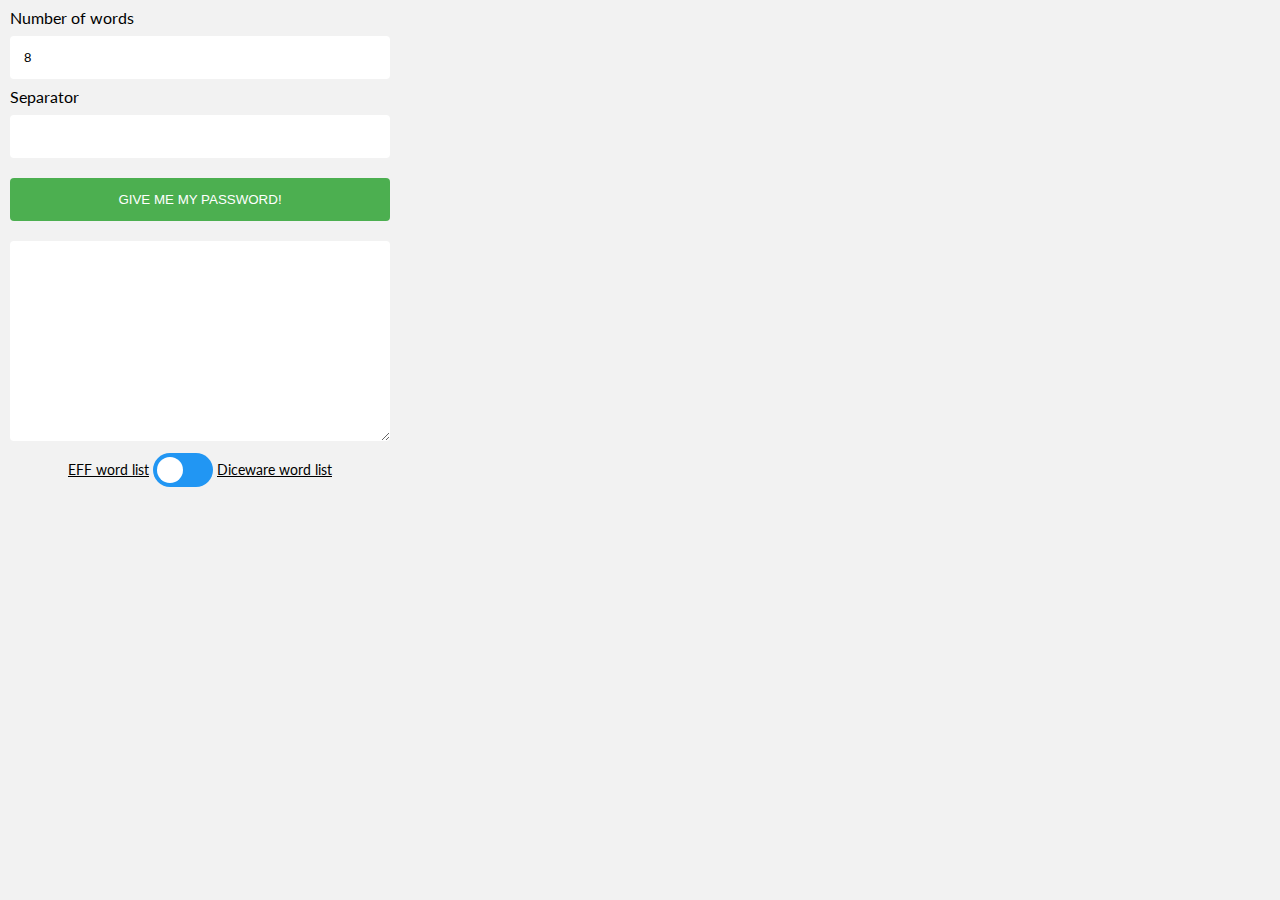
<file: popup.html>
<!DOCTYPE html>
<html>

<head>
    <title>Diceware Passwords</title>
    <meta charset="utf-8">
    <link rel="stylesheet" type="text/css" href="css/reset.css"/>
    <link rel="stylesheet" type="text/css" id="default" href="css/style.css"/>
    <link href="https://fonts.googleapis.com/css?family=Lato" rel="stylesheet"> 
</head>

<body>
    <div id="formHolder">
        <fieldset>
            <label>Number of words</label>
            <input id="numberOfWords" type="number" value="8">
            <label>Separator</label>
            <input id="separatorValue" type="text" value=" ">
        </fieldset>
        <input type="button" id="newPassword" value="Give me my password!" />
        <div id="passwordHolder">
            <textarea id="generatedPassword" readonly="readonly"></textarea>
        </div>
        <div id="wordListSelector">
            <span><a href="https://www.eff.org/dice" target="_blank">EFF word list</a>&nbsp;</span>
            <label class="switch">
                <input type="checkbox">
                <span class="slider round"></span>
            </label>
            <span>&nbsp;<a href="http://world.std.com/~reinhold/diceware.html" target="_blank">Diceware word list</a></span>
        </div>
    </div>
    <script type="text/javascript" src="js/script.js"></script>
</body>

</html>
</file>
<file: css/style.css>
html,
body {
    width: 400px;
    height: 475px;
    background-color: #f2f2f2;
    font-family: 'Lato', sans-serif;
    color: black;
}

#formHolder {
    height: 100%;
    padding: 10px;
}

input {
    width: 100%;
    margin: 10px 0;
    box-sizing: border-box;
    border-radius: 4px;
    border: none;
    padding: 14px;
    color: black;
}
input[type=button] {
    color: #fff;
    text-transform: uppercase;
    background-color: #4CAF50;
}

input[type=button]:hover {
    background-color: #45a049;
}

#passwordHolder {
    margin: 10px 0;
}

textarea {
    width: 100%;
    height: 200px;
    -webkit-box-sizing: border-box;
    -moz-box-sizing: border-box;
    box-sizing: border-box;
    resize: vertical;
    border: none;
    border-radius: 4px;
    border-bottom: 20px;
    color: #000;
}

#wordListSelector {
    display: flex;
    align-items: center;
    justify-content: center;
    margin-bottom: 10px;
    font-size: 14px;
}

#wordListSelector a:link, #wordListSelector a:visited, #wordListSelector a:active{
    color: #000;
}

.switch {
    position: relative;
    display: inline-block;
    width: 60px;
    height: 34px;
}

.switch input { display:none; }

.slider {
    position: absolute;
    cursor: pointer;
    top: 0;
    left: 0;
    right: 0;
    bottom: 0;
    background-color: #2196F3;
    -webkit-transition: .4s;
    transition: .4s;
}

.slider:before {
    position: absolute;
    content: "";
    height: 26px;
    width: 26px;
    left: 4px;
    bottom: 4px;
    background-color: white;
    -webkit-transition: .4s;
    transition: .4s;
}

input:checked + .slider {
    background-color: #2196F3;
}

input:focus + .slider {
    box-shadow: 0 0 1px #2196F3;
}

input:checked + .slider:before {
    -webkit-transform: translateX(26px);
    -ms-transform: translateX(26px);
    transform: translateX(26px);
}

/* Rounded sliders */
.slider.round {
    border-radius: 34px;
}

.slider.round:before {
    border-radius: 50%;
}

#darkside {
    display: inline;
    border-radius: 4px;
    border-color: #1d1d1d;
    border-width: 1px;
    border-style: solid;
    background-color: white;
    color: black;
    width: 15%;
    height: 30px;
    float: right;
    
}

#darkside:hover {
    background-color: #242424;
    color: white;   
}

#light {
    display: none;
}

input::-webkit-outer-spin-button,
input::-webkit-inner-spin-button {
    -webkit-appearance: none;
    margin: 0;
}
</file>
